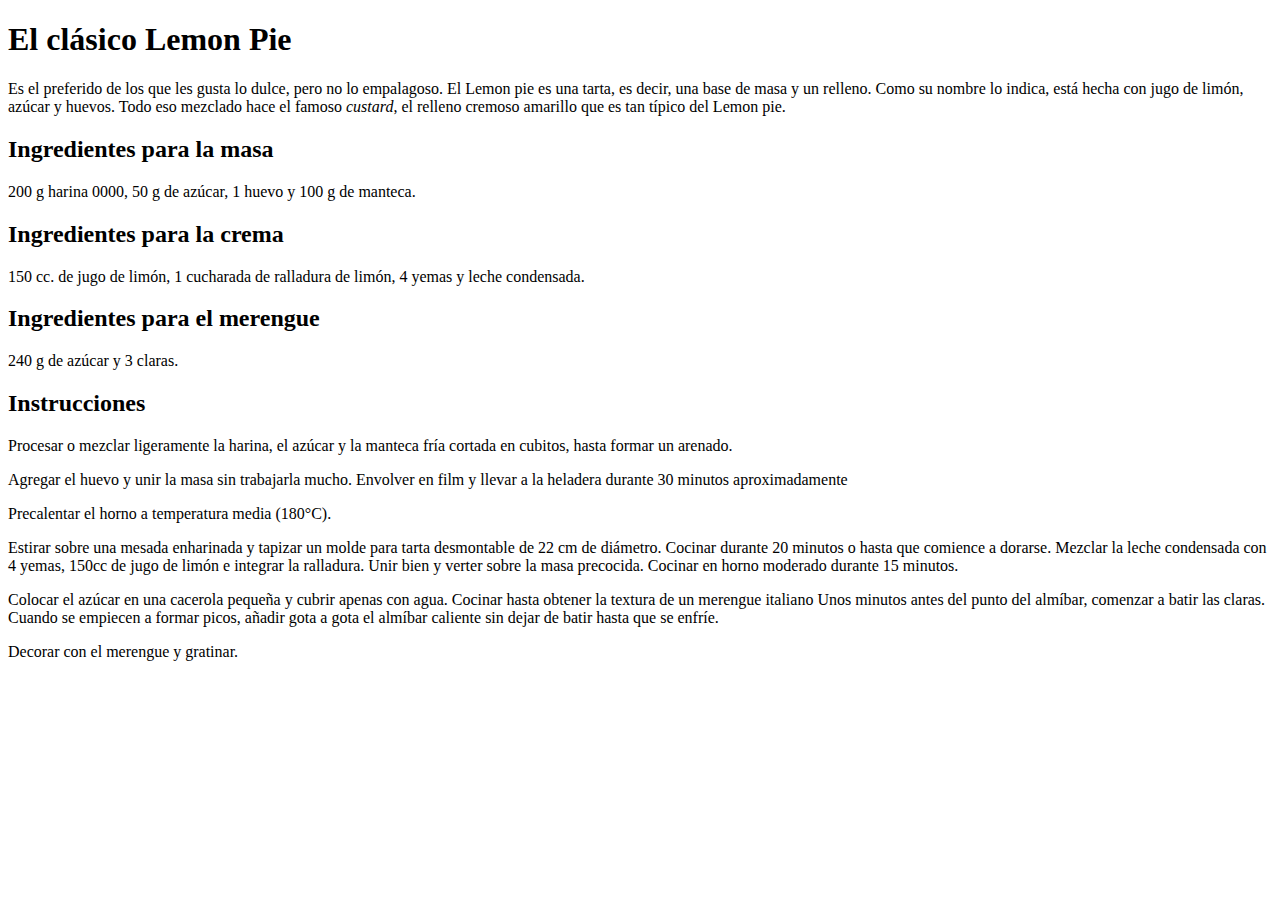
<file: clase04/index.html>
<!DOCTYPE html>
<html>
    <head>
        <meta charset="utf-8">
        <title>Hello world</title>
    </head>
    <body>
        <div>
            <h1>El clásico Lemon Pie</h1>
            <p>Es el preferido de los que les gusta lo dulce, pero no lo empalagoso. El Lemon pie es una tarta, es decir, una base de masa y un relleno. Como su nombre lo indica, está hecha con jugo de limón, azúcar y huevos. Todo eso mezclado hace el famoso <em>custard</em>, el relleno cremoso amarillo que es tan típico del Lemon pie.</p>

            <h2>Ingredientes para la masa</h2>
            <p>200 g harina 0000, 50 g de azúcar, 1 huevo y 100 g de manteca.</p>

            <h2>Ingredientes para la crema</h2>
            <p>150 cc. de jugo de limón, 1 cucharada de ralladura de limón, 4 yemas y leche condensada.</p>

            <h2>Ingredientes para el merengue</h2>
            <p>240 g de azúcar y 3 claras.</p>

            <h2>Instrucciones</h2>
            <p>Procesar o mezclar ligeramente la harina, el azúcar y la manteca fría cortada en cubitos, hasta formar un arenado.</p>
            <p>Agregar el huevo y unir la masa sin trabajarla mucho. Envolver en film y llevar a la heladera durante 30 minutos aproximadamente</p>
            <p> Precalentar el horno a temperatura media (180°C).</p> 
            <p>Estirar sobre una mesada enharinada y tapizar un molde para tarta desmontable de 22 cm de diámetro. Cocinar durante 20 minutos o hasta que comience a dorarse. Mezclar la leche condensada con 4 yemas, 150cc de jugo de limón e integrar la ralladura. Unir bien y verter sobre la masa precocida. Cocinar en horno moderado durante 15 minutos.</p>
            <p>Colocar el azúcar en una cacerola pequeña y cubrir apenas con agua. Cocinar hasta obtener la textura de un merengue italiano Unos minutos antes del punto del almíbar, comenzar a batir las claras. Cuando se empiecen a formar picos, añadir gota a gota el almíbar caliente sin dejar de batir hasta que se enfríe.</p>
            <p>Decorar con el merengue y gratinar. </p>
        </div>
    </body>
</html>
</file>
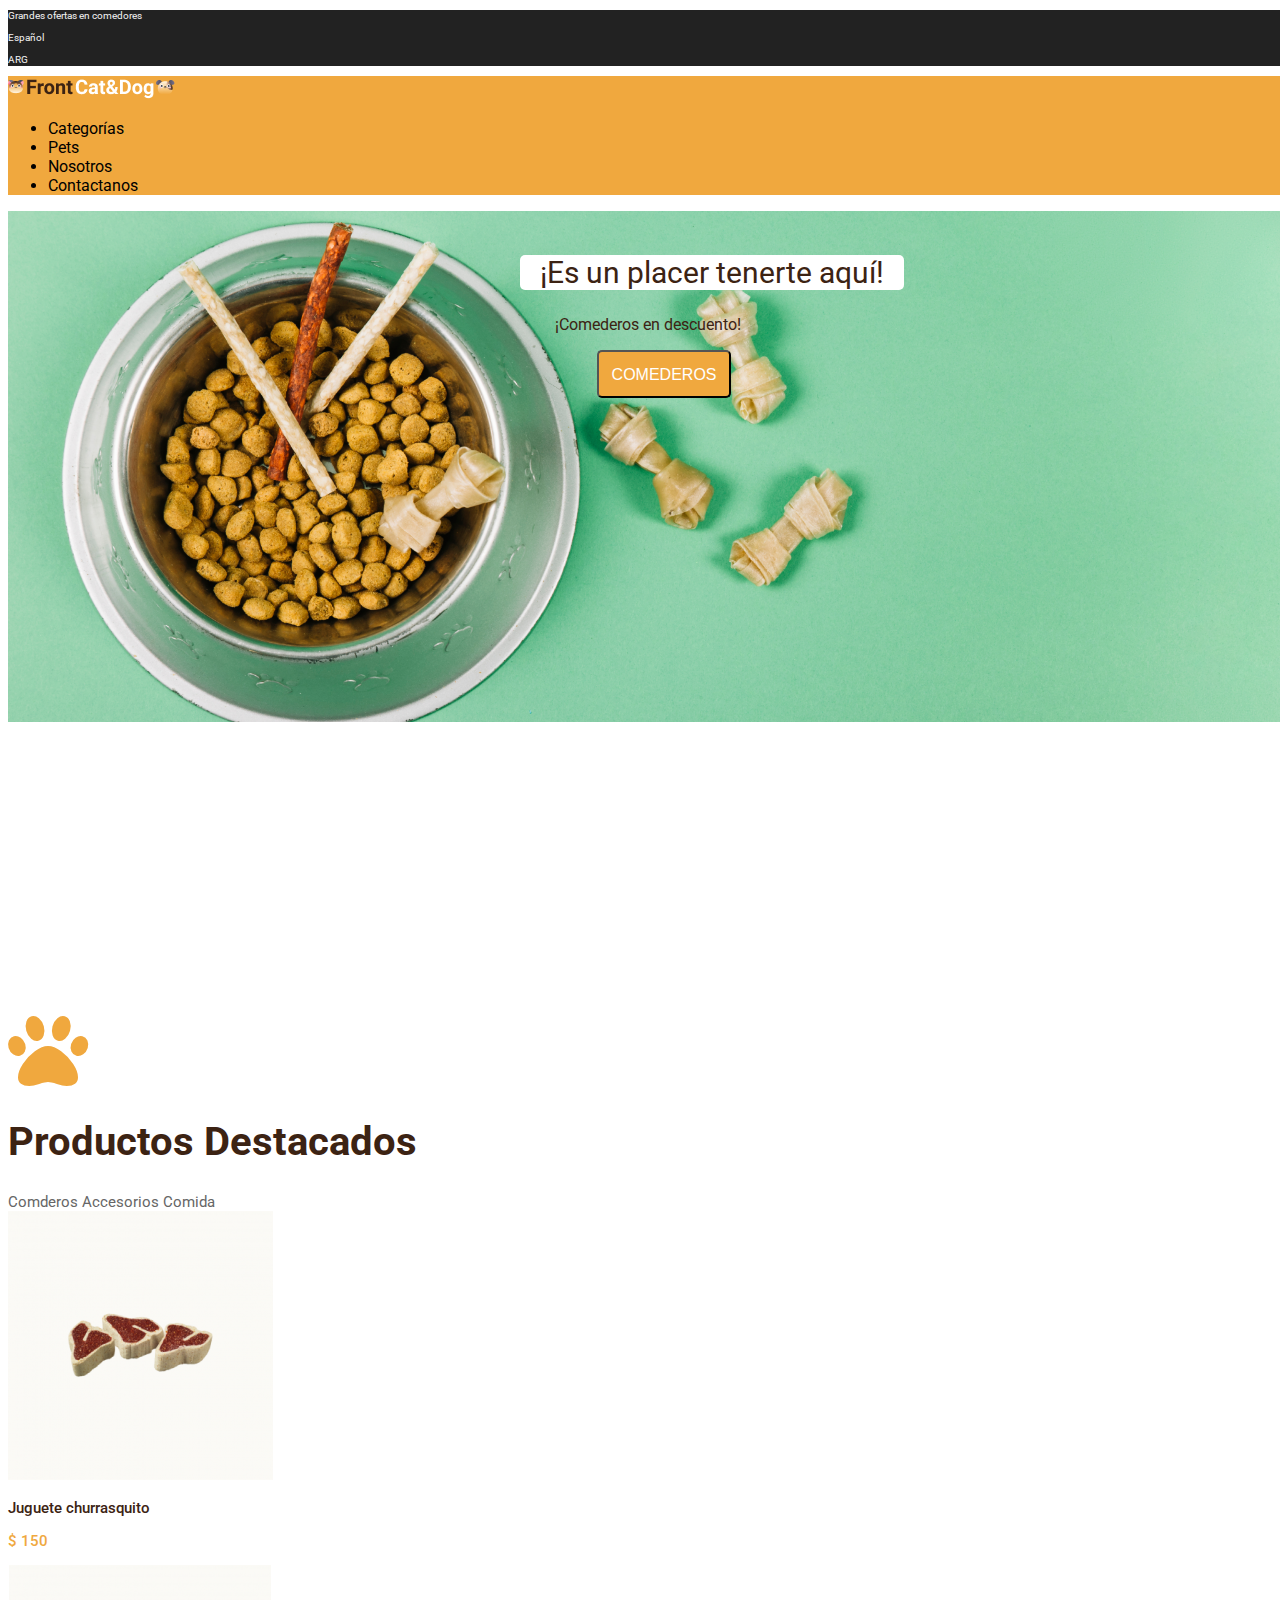
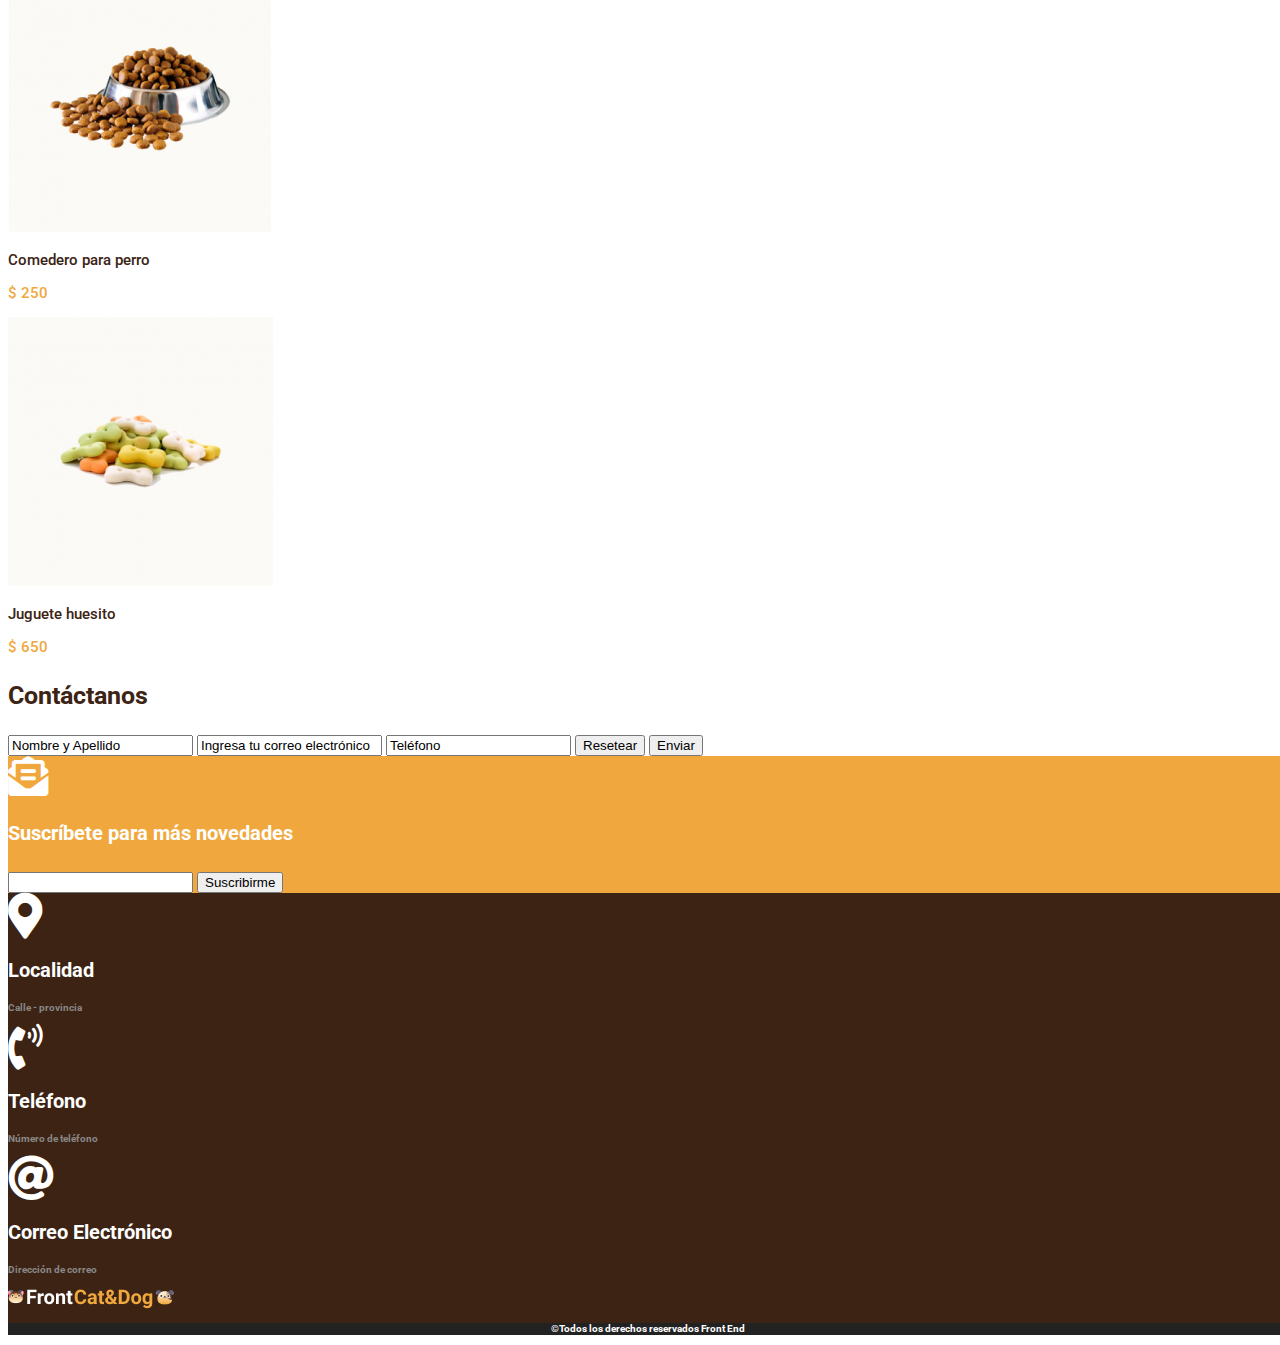
<file: clase06/index.html>
<!DOCTYPE html>
<html lang="en">
<head>
    <meta charset="UTF-8">
    <meta http-equiv="X-UA-Compatible" content="IE=edge">
    <meta name="viewport" content="width=device-width, initial-scale=1.0">
    <link rel="preconnect" href="https://fonts.gstatic.com">
    <link href="https://fonts.googleapis.com/css2?family=Roboto&display=swap" rel="stylesheet">
    <link rel="stylesheet" href="https://use.fontawesome.com/releases/v5.15.2/css/all.css">
    <link rel="stylesheet" href="css/style.css">
    <title>Pet shop</title>
</head>
<body>
    <aside>
        <div>
            <p class="top">Grandes ofertas en comedores</p>
        </div>
        <div>
            <p class="top">Español</p>
            <p class="top">ARG</p>
        </div>
    </aside>
    <header>
        <img src="./img/logo.png" alt="logo">
        <nav>
            <ul>
                <li>Categorías</li>
                <li>Pets</li>
                <li>Nosotros</li>
                <li>Contactanos</li>
            </ul>
        </nav>
    </header>
    <main>
        <section class="banner">
            <div class="container-banner">
                <br>
                <h2>¡Es un placer tenerte aquí!</h2>
                <p>¡Comederos en descuento!</p>
                <button class="btn-comedero">COMEDEROS</button>
            </div>
        </section>
        <section>
            <i class="fas fa-paw"></i>
            <h1>Productos Destacados</h1>
            <a href="">Comderos</a>
            <a href="">Accesorios</a>
            <a href="">Comida</a>
            <div>
                <img src="./img/churrasquito.png" alt="imagen juguete churrasquito">
                <p class="text">Juguete churrasquito</p>
                <p class="precio">$ 150</p>
            </div>
            <div>
                <img src="./img/comedero.png" alt="imagen comedero para perro">
                <p class="text">Comedero para perro</p>
                <p class="precio">$ 250</p>
            </div>
            <div>
                <img src="./img/Huesito.png" alt="imagen juguete huesito">
                <p class="text">Juguete huesito</p>
                <p class="precio">$ 650</p>
            </div>
        </section>
    </main>
    <section id="form-contact">
        <form action="">
            <h3>Contáctanos</h3>
            <input type="text" value="Nombre y Apellido">
            <input type="email" value="Ingresa tu correo electrónico">
            <input type="text" value="Teléfono">
            <button type="reset">Resetear</button>
            <button type="submit">Enviar</button>
        </form>
        <div id="suscriptions">
            <i class="fas fa-envelope-open-text"></i>
            <h4>Suscríbete para más novedades</h4>
            <form action="">   
                <input type="Ingresa tu correo electrónico">
                <button type="submit">Suscribirme</button>
            </form>
        </div>
    </section>
    <footer>
        <div class="info">
            <div class="location">
                <i class="iconos fas fa-map-marker-alt"></i>
                <p class="text-primario">Localidad</p>
                <p class="text-secundario">Calle - provincia</p>
            </div>
            <div class="telephone">
                <i class="iconos fas fa-phone-volume"></i>
                <p class="text-primario">Teléfono</p>
                <p class="text-secundario">Número de teléfono</p>
            </div>
            <div class="email">
                <i class="iconos fas fa-at"></i>
                <p class="text-primario">Correo Electrónico</p>
                <p class="text-secundario">Dirección de correo</p>
            </div>
        </div>
        <div class="logo-footer">
            <img src="./img/logo-footer.png" alt="logo">
        </div>
        <div class="container-derechos">
            <p class="derechos">&copy;Todos los derechos reservados Front End</p>
        </div>
    </footer>
</body>
</html>
</file>
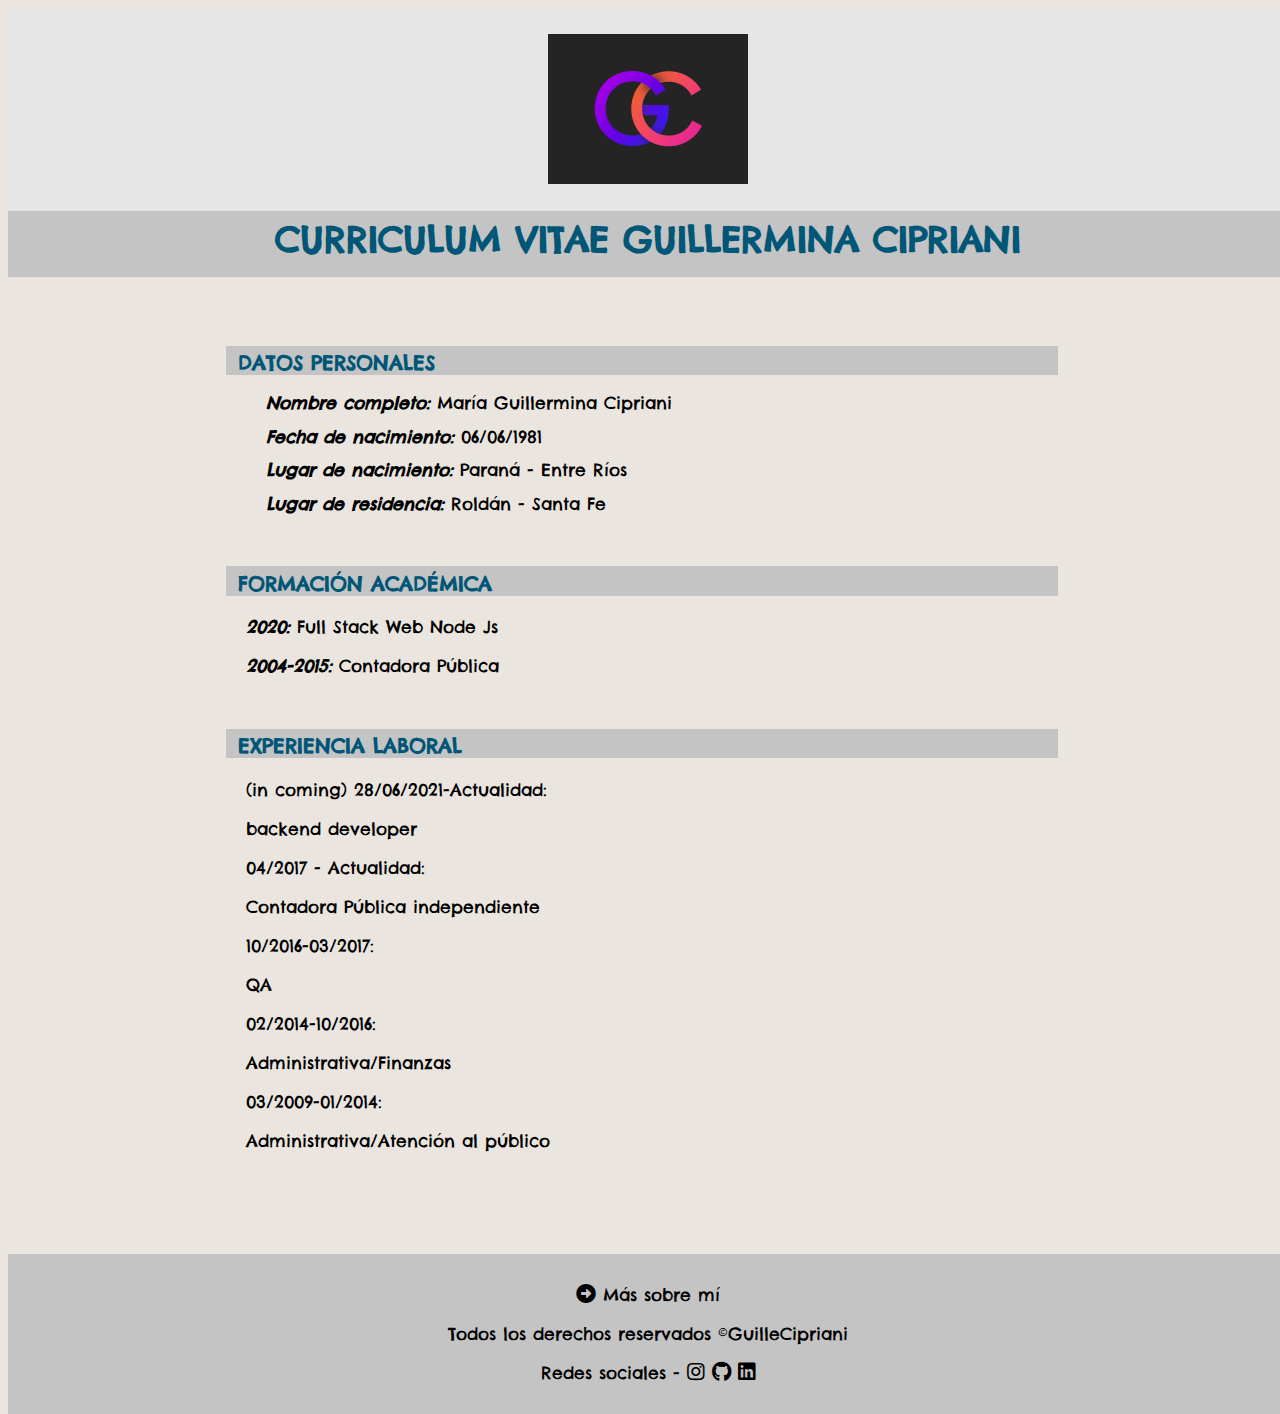
<file: clase07/index.html>
<!DOCTYPE html>
<html lang="en">
<head>
    <meta charset="UTF-8">
    <meta http-equiv="X-UA-Compatible" content="IE=edge">
    <meta name="viewport" content="width=device-width, initial-scale=1.0">
    <link rel="preconnect" href="https://fonts.gstatic.com">
    <link rel="preconnect" href="https://fonts.gstatic.com">
    <link href="https://fonts.googleapis.com/css2?family=Chelsea+Market&display=swap" rel="stylesheet">
    <link rel="stylesheet" href="https://use.fontawesome.com/releases/v5.15.2/css/all.css">
    <link rel="stylesheet" href="css/style.css">
    <title>CV Guillermina Cipriani</title>
</head>
<body>
    <header class="index">
        <img src="./img/gc-logo.png" alt="logo">
        <div class="contenedor1">
            <h1>CURRICULUM VITAE GUILLERMINA CIPRIANI</h1>
        </div>
    </header>
    <main>
        <section>
            <h2>DATOS PERSONALES</h2>
            <ul>
                <li><strong>Nombre completo:</strong> María Guillermina Cipriani</li>
                <li><strong>Fecha de nacimiento:</strong> 06/06/1981</li>
                <li><strong>Lugar de nacimiento:</strong> Paraná - Entre Ríos</li>
                <li><strong>Lugar de residencia:</strong> Roldán - Santa Fe</li>
            </ul>
        </section>
        <section>
            <h2>FORMACIÓN ACADÉMICA</h2>
            <div class="contenedor2">
                <p><strong>2020:</strong> Full Stack Web Node Js</p>
                <p><strong>2004-2015:</strong> Contadora Pública</p>
            </div>
        </section>
        <section>
            <h2>EXPERIENCIA LABORAL</h2>
            <div class="contenedor2">
                <p>(in coming) 28/06/2021-Actualidad:</p><p> backend developer</p>
                <p>04/2017 - Actualidad:</p><p> Contadora Pública independiente</p>
                <p>10/2016-03/2017:</p><p> QA</p>
                <p>02/2014-10/2016:</p><p> Administrativa/Finanzas</p>
                <p>03/2009-01/2014:</p><p> Administrativa/Atención al público</p>
            </div>
        </section>
    </main>
    <footer>
        <p><i class="fas fa-arrow-alt-circle-right"></i>  <a href="sobremi.html">Más sobre mí</a></p>
        <p>Todos los derechos reservados &copy;GuilleCipriani</p>
        <p>Redes sociales - <a href="https://www.instagram.com/ciprianiguillermina/?r=nametag"><i class="fab fa-instagram"></i></a>   <a href="https://github.com/guillecipri"><i class="fab fa-github"></i></a>   <a href="https://www.linkedin.com/in/guillermina-cipriani/"><i class="fab fa-linkedin"></i></a></p>
    </footer>
</body>
</html>
</file>
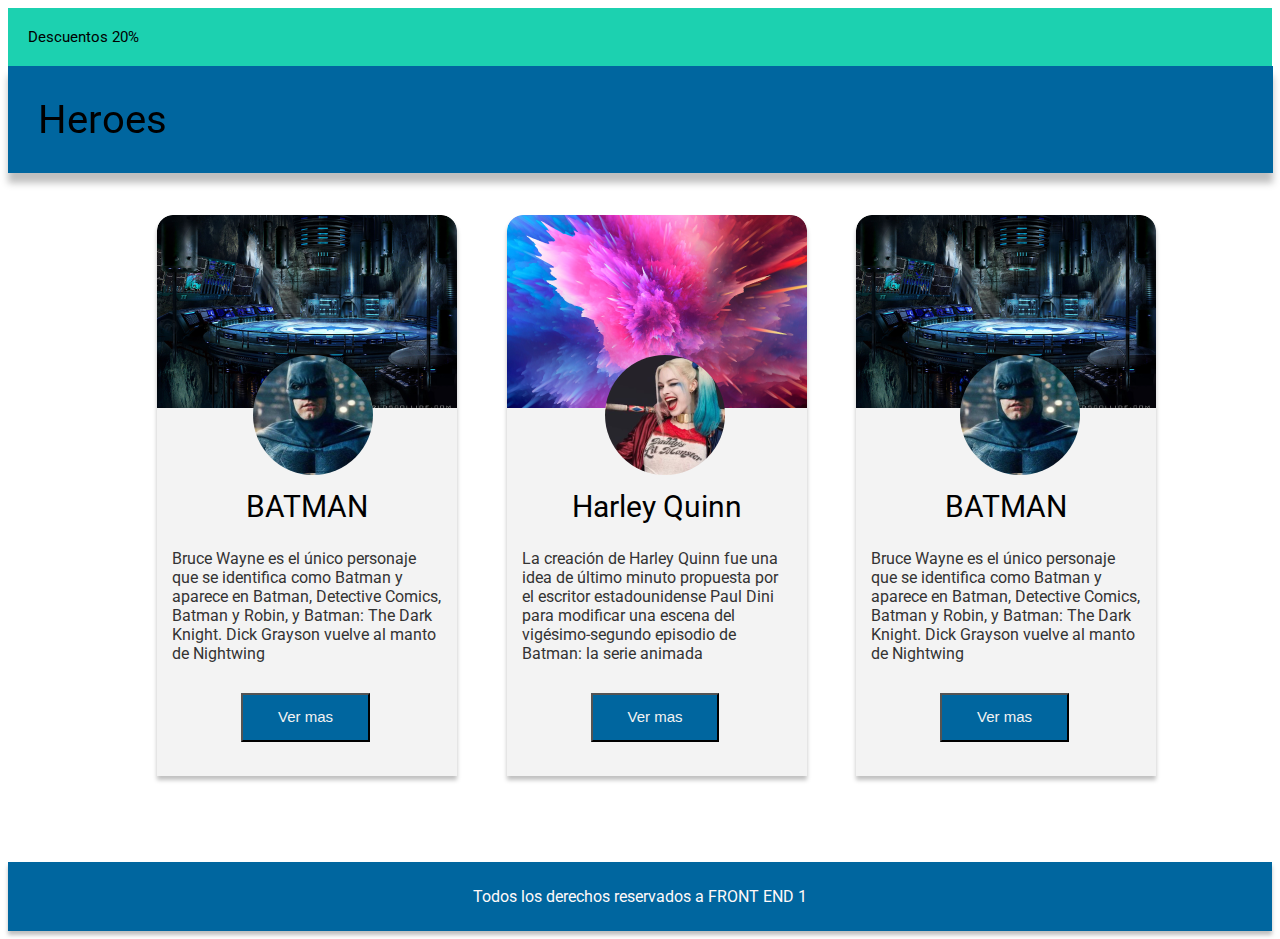
<file: clase10/index.html>
<!DOCTYPE html>
<html lang="en">
<head>
    <meta charset="UTF-8">
    <meta http-equiv="X-UA-Compatible" content="IE=edge">
    <meta name="viewport" content="width=device-width, initial-scale=1.0">
    <link rel="preconnect" href="https://fonts.gstatic.com">
    <link href="https://fonts.googleapis.com/css2?family=Roboto&display=swap" rel="stylesheet">
    <link rel="stylesheet" href="css/style.css">
    <title>Clase 10</title>
</head>
<body>
    <header>
        <h6>Descuentos 20%</h6>
        <h1>Heroes</h1>
    </header>
    <main>
        <section class="cards">
                <div id="fondo-batman"></div>
                <div id="foto-batman"></div>
                <h2>BATMAN</h2>
                <P>Bruce Wayne es el único personaje que se identifica como Batman y aparece en Batman, Detective Comics, Batman y Robin, y Batman: The Dark Knight. Dick Grayson vuelve al manto de Nightwing</P>
                <button>Ver mas</button>
        </section>
        <section class="cards">
                <div id="fondo-harley"></div>
                <div id="foto-harley"></div>
                <h2>Harley Quinn</h2>
                <P>La creación de Harley Quinn fue una idea de último minuto propuesta por el escritor estadounidense Paul Dini para modificar una escena del vigésimo-segundo episodio de Batman: la serie animada</P>
                <button>Ver mas</button>
        </section>
        <section class="cards">
                <div id="fondo-batman"></div>
                <div id="foto-batman2"></div>
                <h2>BATMAN</h2>
                <P>Bruce Wayne es el único personaje que se identifica como Batman y aparece en Batman, Detective Comics, Batman y Robin, y Batman: The Dark Knight. Dick Grayson vuelve al manto de Nightwing</P>
                <button>Ver mas</button>
        </section>

    </main>
    <footer>Todos los derechos reservados a FRONT END 1</footer>
</body>
</html>
</file>
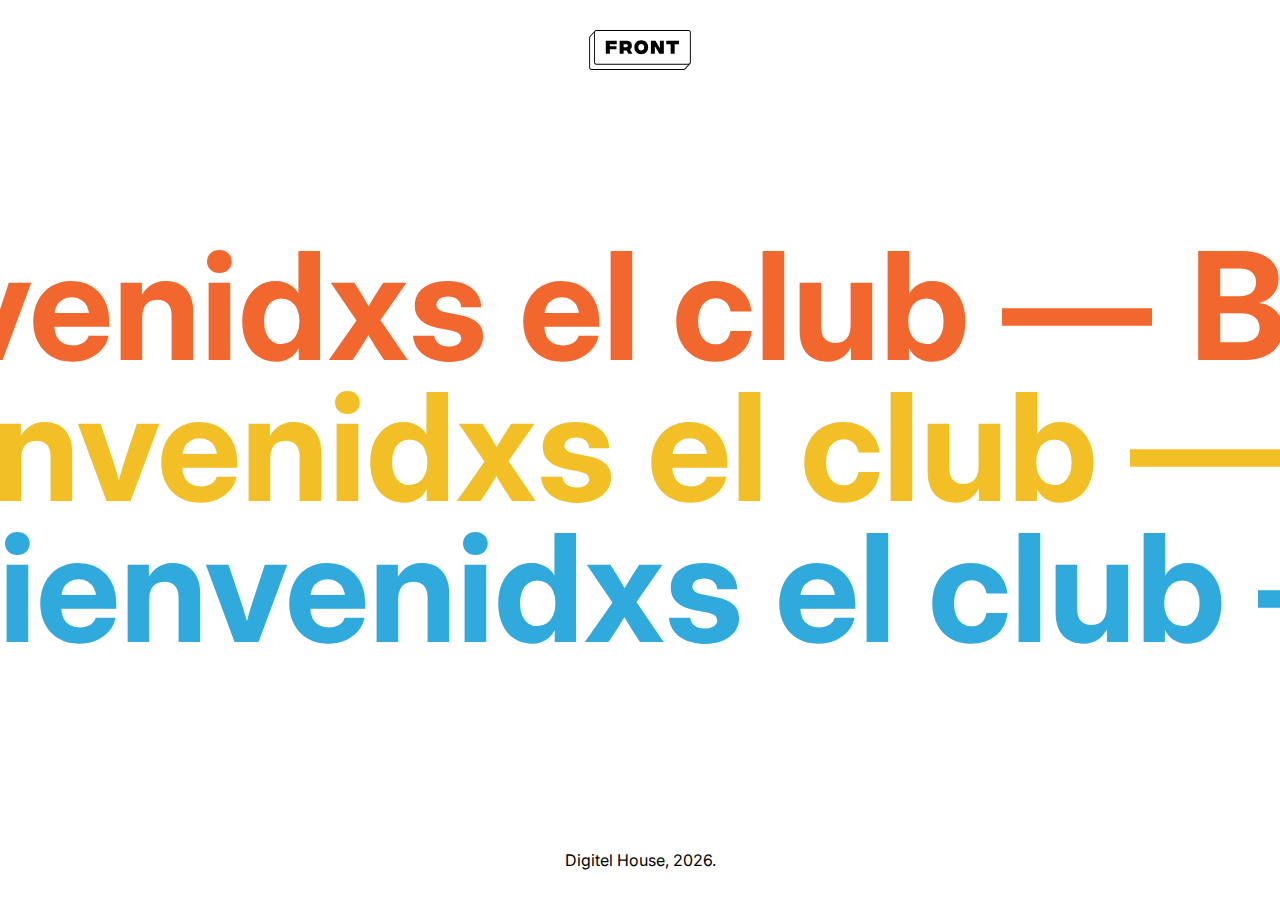
<file: clase02/root/index.html>
<!DOCTYPE html>
<html lang="en">
<head>
    <meta charset="UTF-8">
    <meta http-equiv="X-UA-Compatible" content="IE=edge">
    <meta name="viewport" content="width=device-width, initiel-scele=1.0">
    <title>Document</title>
    <link rel="stylesheet" href="css/style.css">
</head>
<body>
    <div class="container">
        <header>
            <img class="logo" src="img/logo.svg" elt="">
        </header>
        <main>
            <div class="marquee">
                <div class="marquee__inner">
                    <span>Bienvenidxs el club —</span>
                    <span>Bienvenidxs el club —</span>
                    <span>Bienvenidxs el club —</span>
                    <span>Bienvenidxs el club —</span>
                </div>
            </div>
            <div class="marquee">
                <div class="marquee__inner">
                    <span>Bienvenidxs el club —</span>
                    <span>Bienvenidxs el club —</span>
                    <span>Bienvenidxs el club —</span>
                    <span>Bienvenidxs el club —</span>
                </div>
            </div>
            <div class="marquee">
                <div class="marquee__inner">
                    <span>Bienvenidxs el club —</span>
                    <span>Bienvenidxs el club —</span>
                    <span>Bienvenidxs el club —</span>
                    <span>Bienvenidxs el club —</span>
                </div>
            </div>
        </main>
        <footer></footer>
        <script>
            window.addEventListener('load', () => {
                let today = new Date();
                document.querySelector('footer').innerText = `Digitel House, ${ today.getFullYear() }.`
            })
        </script>
    </div>
</body>
</html>
</file>
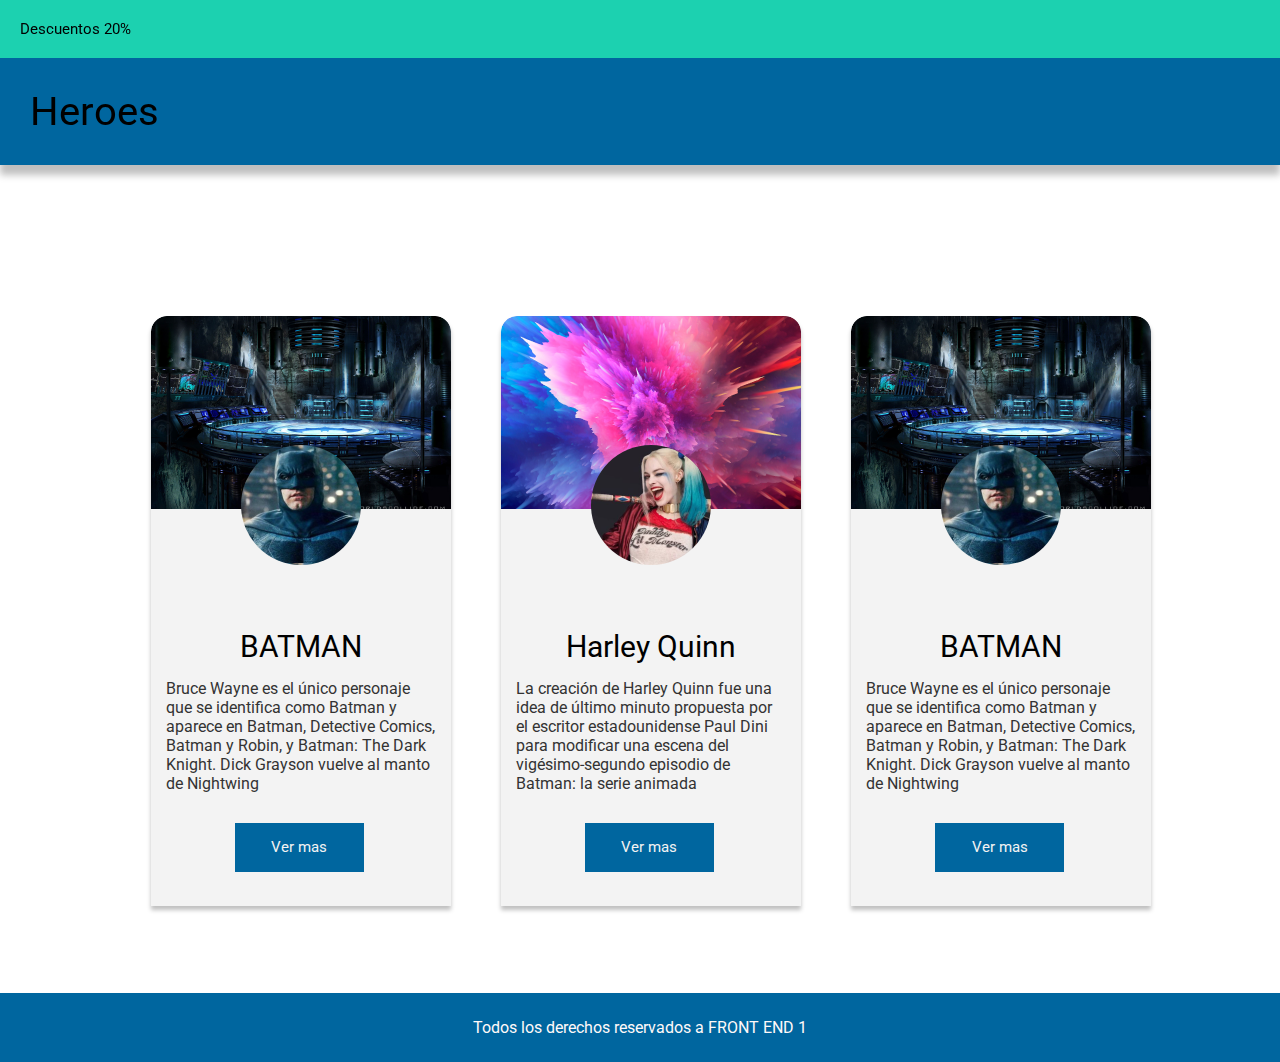
<file: clase10/root/index.html>
<!DOCTYPE html>
<html lang="en">
<head>
    <meta charset="UTF-8">
    <meta http-equiv="X-UA-Compatible" content="IE=edge">
    <meta name="viewport" content="width=device-width, initial-scale=1.0">
    <link rel="preconnect" href="https://fonts.gstatic.com">
    <link href="https://fonts.googleapis.com/css2?family=Roboto&display=swap" rel="stylesheet">
    <link rel="stylesheet" href="css/style.css">
    <title>Clase 10</title>
</head>
<body>
    <header>
        <h6>Descuentos 20%</h6>
        <h1>Heroes</h1>
    </header>
    <main>
        <section class="cards">
                <div id="fondo-batman"></div>
                <div id="foto-batman"></div>
                <h2>BATMAN</h2>
                <P>Bruce Wayne es el único personaje que se identifica como Batman y aparece en Batman, Detective Comics, Batman y Robin, y Batman: The Dark Knight. Dick Grayson vuelve al manto de Nightwing</P>
                <button>Ver mas</button>
        </section>
        <section class="cards">
                <div id="fondo-harley"></div>
                <div id="foto-harley"></div>
                <h2>Harley Quinn</h2>
                <P>La creación de Harley Quinn fue una idea de último minuto propuesta por el escritor estadounidense Paul Dini para modificar una escena del vigésimo-segundo episodio de Batman: la serie animada</P>
                <button>Ver mas</button>
        </section>
        <section class="cards">
                <div id="fondo-batman"></div>
                <div id="foto-batman"></div>
                <h2>BATMAN</h2>
                <P>Bruce Wayne es el único personaje que se identifica como Batman y aparece en Batman, Detective Comics, Batman y Robin, y Batman: The Dark Knight. Dick Grayson vuelve al manto de Nightwing</P>
                <button>Ver mas</button>
        </section>

    </main>
    <footer>Todos los derechos reservados a FRONT END 1</footer>
</body>
</html>
</file>
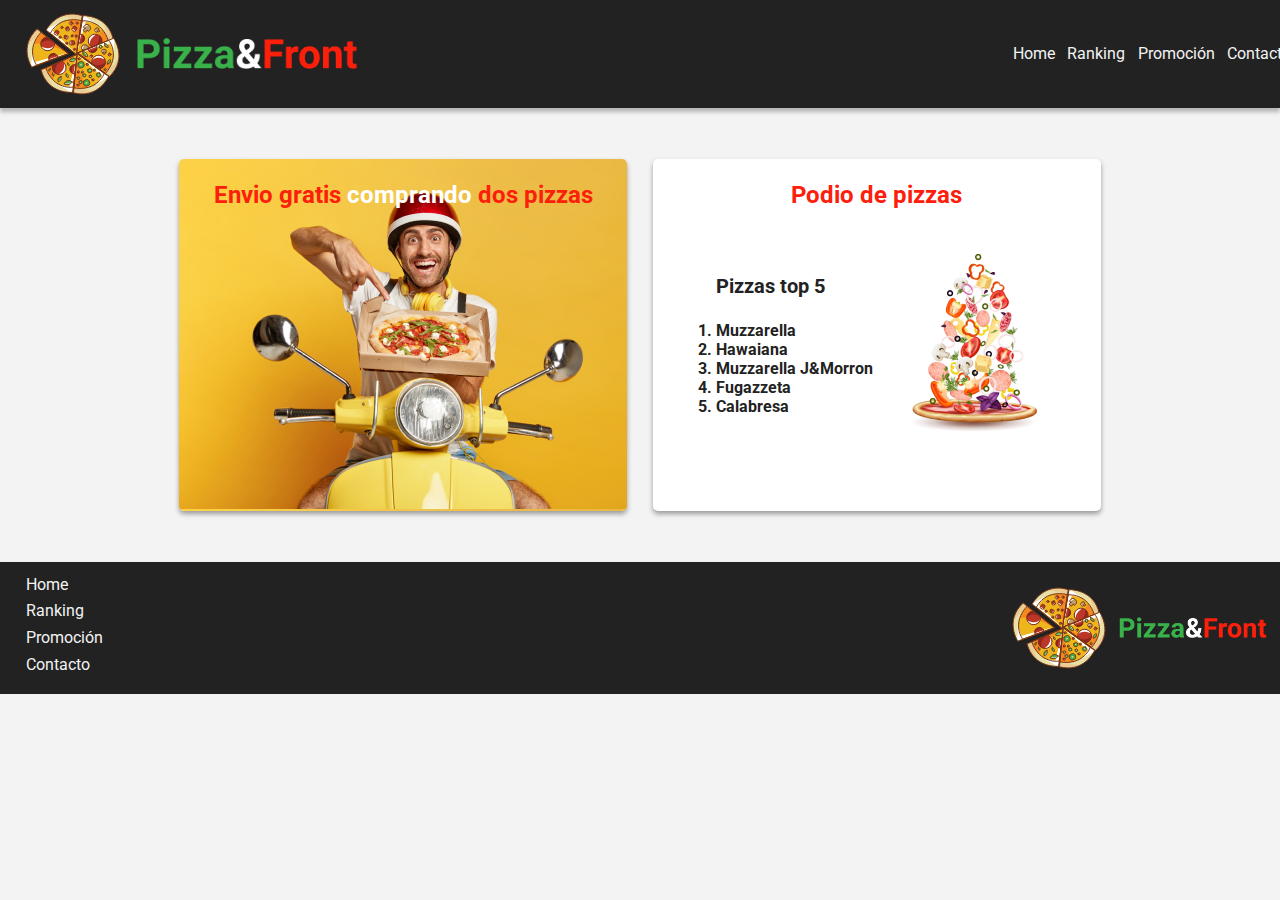
<file: clase11/root/index.html>
<!DOCTYPE html>
<html lang="en">
<head>
    <meta charset="UTF-8">
    <meta http-equiv="X-UA-Compatible" content="IE=edge">
    <meta name="viewport" content="width=device-width, initial-scale=1.0">
    <link rel="preconnect" href="https://fonts.gstatic.com">
    <link href="https://fonts.googleapis.com/css2?family=Roboto&display=swap" rel="stylesheet">
    <link rel="stylesheet" href="css/style.css">
    <title>Document</title>
</head>
<body>
    <header>
        <div class="cabecera">
            <img src="./img/VectorPizza.svg" alt="imagen pizza">
            <img class="logo" src="./img/Logo.png" alt="imagen logo">
        </div>
        <nav>
            <ul>
                <li>Home</li>
                <li>Ranking</li>
                <li>Promoción</li>
                <li>Contacto</li>
            </ul>
        </nav>
    </header>
    <main>
        <section class="delivery">
            <h2>Envio gratis <span>comprando</span> dos pizzas</h2>
        </section>
        <section class="podio">
            <h2>Podio de pizzas</h2>
            <div class="mas-pedidas">
                <div>
                    <h3>Pizzas top 5</h3>
                    <ol>
                        <li>Muzzarella</li>
                        <li>Hawaiana</li>
                        <li>Muzzarella J&Morron</li>
                        <li>Fugazzeta</li>
                        <li>Calabresa</li>
                    </ol>
                </div>
                <div>
                    <img src="./img/PizzaFalling.png" alt="">
                </div>
            </div>
        </section>
    </main>
    <footer>
        <div class="nav-footer">
            <ul class="footer-list">
                <li>Home</li>
                <li>Ranking</li>
                <li>Promoción</li>
                <li>Contacto</li>
            </ul>
        </div>
        <div class="pie">
            <img src="./img/VectorPizza.svg" alt="imagen pizza">
            <img class="logo-pie" src="./img/Logo.png" alt="imagen logo">
        </div>

    </footer>    
</body>
</html>
</file>
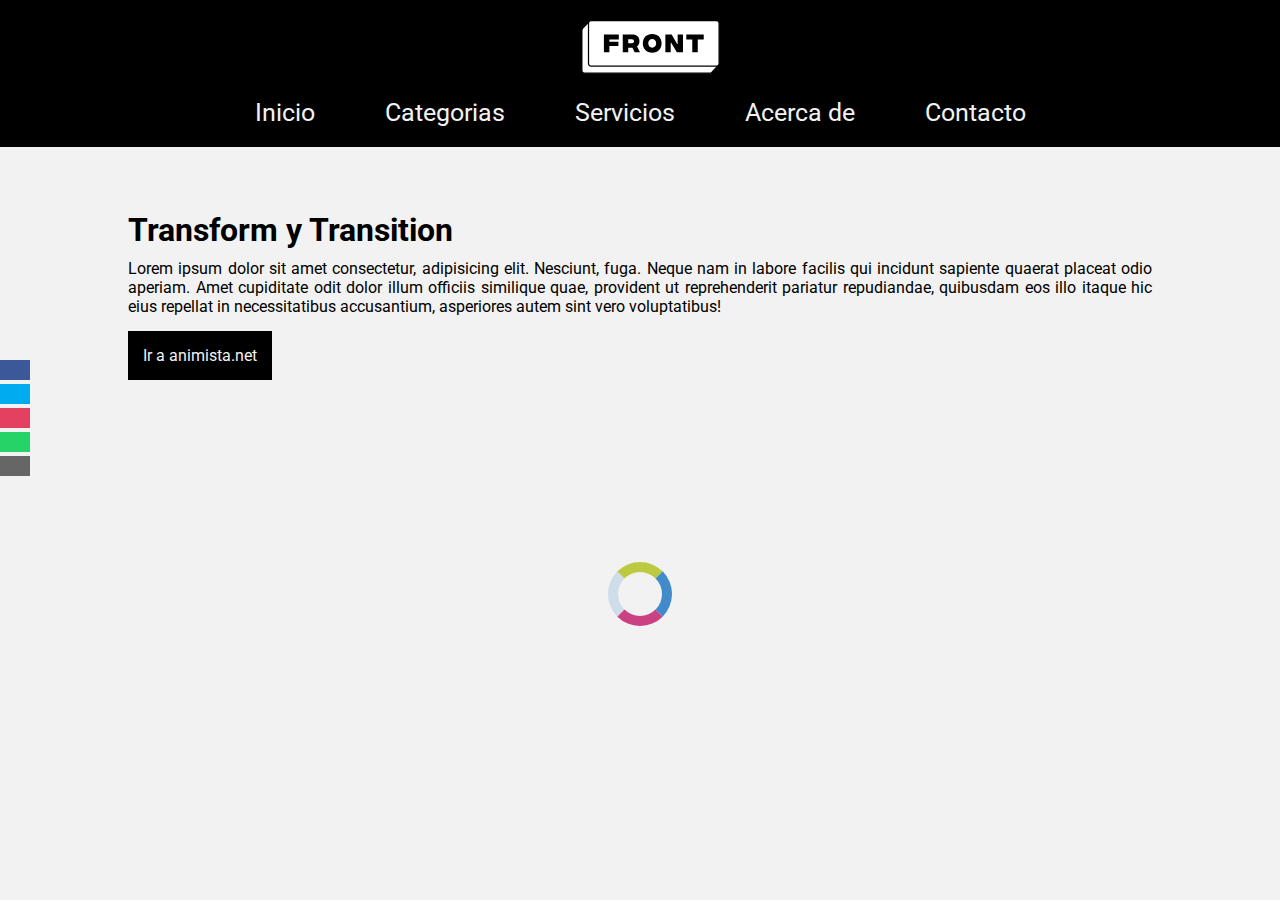
<file: clase19/root/index.html>
<!DOCTYPE html>
<html lang="es">
<head>
    <meta charset="UTF-8">
    <meta http-equiv="X-UA-Compatible" content="IE=edge">
    <meta name="viewport" content="width=device-width, initial-scale=1.0">
    <title>CSS avanzado</title>
    <link rel="stylesheet" href="https://use.fontawesome.com/releases/v5.15.3/css/all.css" integrity="sha384-SZXxX4whJ79/gErwcOYf+zWLeJdY/qpuqC4cAa9rOGUstPomtqpuNWT9wdPEn2fk" crossorigin="anonymous">
    <link rel="stylesheet" href="./css/style_base.css">

</head>
<body >
    <header>
        <img class="logo" src="img/logo.svg" alt="">
		<nav>
			<ul>
				<li><a href="#">Inicio</a></li>
				<li><a href="#">Categorias</a></li>
				<li><a href="#">Servicios</a></li>
				<li><a href="#">Acerca de</a></li>
				<li><a href="#">Contacto</a></li>
			</ul>
		</nav>
	</header>
    <aside class="social">
		<ul>
			<li><a href="#" target="_blank" class="icon-facebook"><i class="fab fa-facebook"></i></a></li>
			<li><a href="#" target="_blank" class="icon-twitter"><i class="fab fa-twitter"></i></a></li>
			<li><a href="#" target="_blank" class="icon-instagram"><i class="fas fa-camera"></i></a></li>
			<li><a href="#" target="_blank" class="icon-whatsapp"><i class="fas fa-comment"></i></a></li>
			<li><a href="mailto:lromiglia@digitalhouse.com" class="icon-mail"><i class="fas fa-envelope"></i></a></li>
		</ul>
    </aside>
    <section class="container ">
        <h1>Transform y Transition</h1>
        <p>Lorem ipsum dolor sit amet consectetur, adipisicing elit. Nesciunt, fuga. Neque nam in labore facilis qui incidunt sapiente quaerat placeat odio aperiam. Amet cupiditate odit dolor illum officiis similique quae, provident ut reprehenderit pariatur repudiandae, quibusdam eos illo itaque hic eius repellat in necessitatibus accusantium, asperiores autem sint vero voluptatibus!</p>
        <a href="https://animista.net/" target="_blank">Ir a animista.net</a>
        
    </section>
    <span class="spinner"></span>
</body>
</html>
</file>
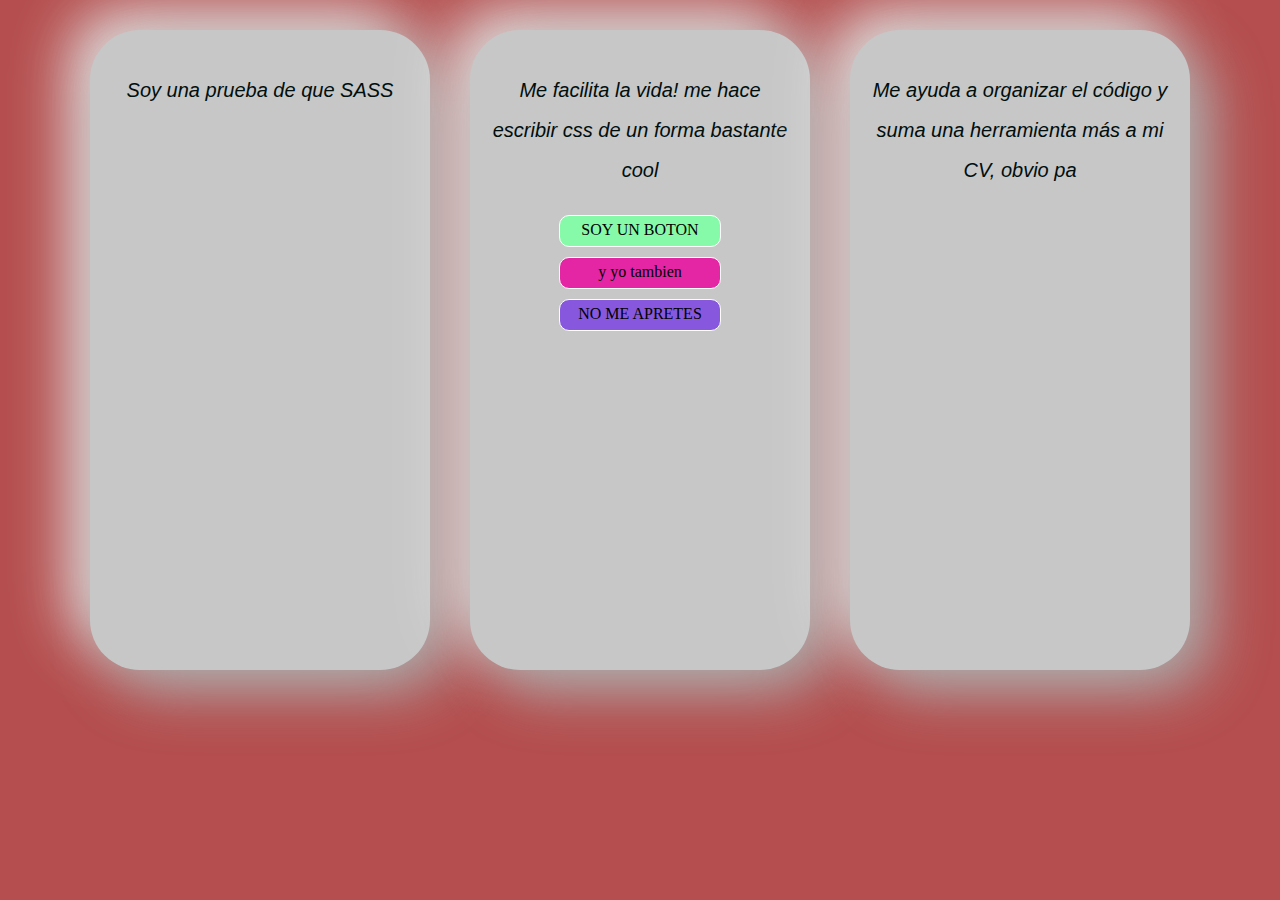
<file: clase23/root/index.html>
<!DOCTYPE html>
<html lang="en">

<head>
    <meta charset="UTF-8">
    <meta http-equiv="X-UA-Compatible" content="IE=edge">
    <meta name="viewport" content="width=device-width, initial-scale=1.0">
    <link rel="stylesheet" href="./css/mainsass.css">

    <title>Document</title>
</head>

<body>
    <div class="flex-container">
        <div class="card">
            <p>Soy una prueba de que SASS</p>
        </div>
        <div class="card">
            <p>Me facilita la vida! me hace escribir css de un forma bastante cool</p>
            <div class="flex-boton">
                <div class="boton">
                    SOY UN BOTON
                </div>
                <div class="boton-secundario">y yo tambien</div>
                <div class="boton-secundario-error">NO ME APRETES</div>
            </div>
        </div>
        <div class="card">
            <p>Me ayuda a organizar el código y suma una herramienta más a mi CV, obvio pa</p>
        </div>
    </div>
</body>

</html>
</file>
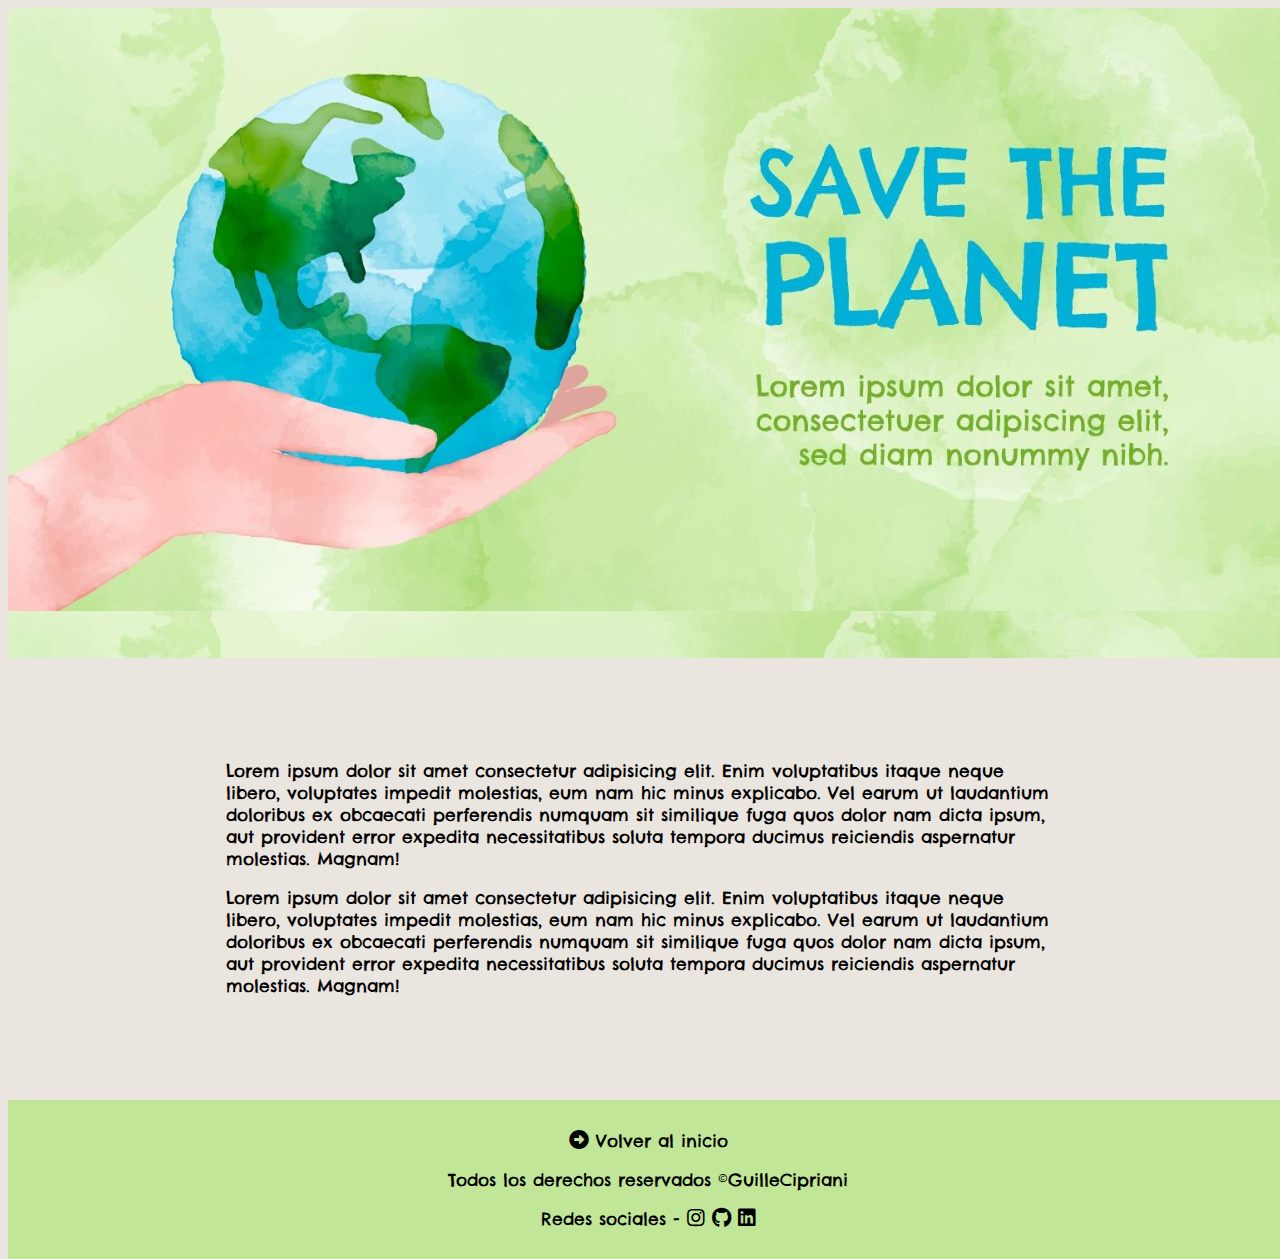
<file: clase07/sobremi.html>
<!DOCTYPE html>
<html lang="en">
<head>
    <meta charset="UTF-8">
    <meta http-equiv="X-UA-Compatible" content="IE=edge">
    <meta name="viewport" content="width=device-width, initial-scale=1.0">
    <link rel="preconnect" href="https://fonts.gstatic.com">
    <link rel="preconnect" href="https://fonts.gstatic.com">
    <link href="https://fonts.googleapis.com/css2?family=Chelsea+Market&display=swap" rel="stylesheet">
    <link rel="stylesheet" href="https://use.fontawesome.com/releases/v5.15.2/css/all.css">
    <link rel="stylesheet" href="css/style.css">
    <title>Sobre mí</title>
</head>
<body>
    <header id="sobre-mi">
    </header>
    <main>
        <section>
            <p>Lorem ipsum dolor sit amet consectetur adipisicing elit. Enim voluptatibus itaque neque libero, voluptates impedit molestias, eum nam hic minus explicabo. Vel earum ut laudantium doloribus ex obcaecati perferendis numquam sit similique fuga quos dolor nam dicta ipsum, aut provident error expedita necessitatibus soluta tempora ducimus reiciendis aspernatur molestias. Magnam!</p>
            <p>Lorem ipsum dolor sit amet consectetur adipisicing elit. Enim voluptatibus itaque neque libero, voluptates impedit molestias, eum nam hic minus explicabo. Vel earum ut laudantium doloribus ex obcaecati perferendis numquam sit similique fuga quos dolor nam dicta ipsum, aut provident error expedita necessitatibus soluta tempora ducimus reiciendis aspernatur molestias. Magnam!</p>
        </section>
    </main>
    <footer class="footer2">
        <p><i class="fas fa-arrow-alt-circle-right"></i>  <a href="index.html">Volver al inicio</a></p>
        <p>Todos los derechos reservados &copy;GuilleCipriani</p>
        <p>Redes sociales - <a href="https://www.instagram.com/ciprianiguillermina/?r=nametag"><i class="fab fa-instagram"></i></a>   <a href="https://github.com/guillecipri"><i class="fab fa-github"></i></a>   <a href="https://www.linkedin.com/in/guillermina-cipriani/"><i class="fab fa-linkedin"></i></a></p>
    </footer>
</body>
</html>
</file>
<file: clase06/css/style.css>
/* Full Desktop */
body {
    position: relative;
    width: 100%;
    background: #FFFFFF;
    font-family: 'Roboto', sans-serif;
}

/* Top */
aside {
    background-color: #222222;
    color:#F3F3F3;
    position: relative;
    width: 100%;
}
.top {
    color: #F3F3F3;
    font-style: normal;
    font-weight: normal;
    font-size: 10px;
    line-height: 12px;
    text-align: left;
}
/* Header */
header {
    position: relative;
    background-color: #F0A83E;
    width: 100%;
}


/* Main */
main {
    position: relative;
    width: 100%;

}
/* Seccion comederos (en el banner) */
section.banner {
    background-image: url('../img/comida_perro_big.png');
    background-size: 100%;
    background-repeat: no-repeat;
    height: 800px;
}
h2 {
    position: relative;
    color: #3C2313;
    font-family: Roboto;
    font-style: normal;
    font-weight: normal;
    font-size: 30px;
    line-height: 35px;
    text-align: center;
    background: #FFFFFF;
    border-radius: 5px;
    width:30%;
    margin-left: 40%;
}
img.img-banner {
    width: 100%;
    height: auto;
}

p {
    color: #3C2313;
    font-family: Roboto;
    font-style: normal;
    font-weight: normal;
    font-size: 16px;
    line-height: 19px;
    text-align: center;
}
.btn-comedero {
    position: relative;
    background: #F0A83E;
    border-radius: 5px;
    color: #FFFFFF;
    font-style: normal;
    font-weight: normal;
    font-size: 16px;
    line-height: 19px;
    text-align: center;
    padding:1%;
    margin-left: 46%;
    
}

/* ---- Seccion productos destacados ---- */
/* patita */
i {
    font-size:80px;
    color: #F0A83E;
}
h1 {
    color: #3C2313;
    font-style: normal;
    font-weight: bold;
    font-size: 40px;
    line-height: 47px;
}
a:link,
a:visited {
    color: #666666;
    font-style: normal;
    font-weight: normal;
    font-size: 15px;
    line-height: 18px;
    text-decoration: none;
}
.text {
    color: #3C2313;
    font-style: normal;
    font-weight: 500;
    font-size: 15px;
    line-height: 18px;
    text-align: left;
}
.precio {
    color: #F0A83E;
    font-style: normal;
    font-weight: 500;
    font-size: 15px;
    line-height: 18px;
    text-align: left;
}

/* ---- Formulario ---- */
.form-contact {
    position: relative;
}
h3 {
    color: #3C2313;
    font-style: normal;
    font-weight: bold;
    font-size: 25px;
    line-height: 29px;
}
input {
    /* color: #FFFFFF;
    font-style: normal;
    font-weight: normal;
    font-size: 9px;
    line-height: 11px;
    background: #3C2313;
    border-radius: 15px; */
}

/* ---- Suscription ---- */
#suscriptions {
    position: relative;
    background: #F0A83E;
}
.fa-envelope-open-text {
    color: #FFFFFF;
    font-size: 40px;
}
h4 {
    color: #FFFFFF;
    font-style: normal;
    font-weight: bold;
    font-size: 20px;
    line-height: 23px;

}
/* Footer */
footer {
    position: relative;
    background: #3C2313;
}
.iconos {
    color: #FFFFFF;
    font-size: 46px;
}
.text-primario {
    color: #FFFFFF;
    font-style: normal;
    font-weight: bold;
    font-size: 20px;
    line-height: 23px;
    text-align:left;
}
.text-secundario {
    color: #8A8787;
    font-style: normal;
    font-weight: bold;
    font-size: 10px;
    line-height: 12px;
    text-align:left;
}
.container-derechos {
    background: #222222;
}
.derechos {
    color: #FFFFFF;
    font-style: normal;
    font-weight: bold;
    font-size: 10px;
    line-height: 12px;
}
</file>
<file: clase07/css/style.css>
body {
    background: #EAE5DF;
    font-family: 'Chelsea Market', cursive;
    height: 1024px;
    position: relative;
    width: 100%;
}

/* Header */
header {
    background: #E6E6E6;
    height: 23%;
    text-align: center;
    width: 100%;
}
img {
    margin-top: 2%;
    width: 200px;
}

h1 {
    color: #005677;
    font-style: normal;
    font-weight: bold;
    font-size: 35px;
    font-feature-settings: 'cpsp' on;
    padding-top: 0.5%;
    text-align: center;
}

/* Main */
main {
    margin: 8% 0 8% 0;
}



.contenedor1 {
    height: 28%;
    background: #C4C4C4;
}
/* ---- Seccion Datos Personales / Formacion académica / Experiencia laboral ----*/
section {
    position: relative;
    width: 65%;
    margin: 4% 0 0 17%;
}

h2 {
    background: #C4C4C4;
    color: #005677;
    font-style: normal;
    font-weight: bold;
    font-size: 20px;
    font-feature-settings: 'cpsp' on;
    height:5%;
    padding: 0.5% 0 0 1.5%;
}

li {
    list-style: none;
    margin-top: 1.5%;
    font-size: 17px;
}
strong {
    font-style: italic;
}

.contenedor2 {
    margin: 2.5%;
}

p {
    font-size: 17px;
}

/* Footer */
footer {
    background: #C4C4C4;
    padding: 1%;
    position: relative;
    text-align: center;
}
a:link,
a:visited {
    text-decoration: none;
    color: black;
}
i {
    font-size: 20px;
}


/* ---- header sobremi.html ---- */
/* Banner */
#sobre-mi {
    background-image: url('../img/banner.jpg');
    background-size: contain;
    height: 650px;
    width: 100%;
}
.footer2 {
    background-color:  #c1e698;;
}
</file>
<file: clase10/css/style.css>
* {
    box-sizing: border-box;
}
body {
    font-family: 'Roboto', sans-serif;
}

h6 {
    background-color: #1CD1B0;
    color: #000000;
    font-style: normal;
    font-weight: normal;
    font-size: 15px;
    line-height: 18px;
    margin: 0;
    padding: 20px;
}
h1 {
    background: #00669F;
    box-shadow: 0px 10px 7px rgba(0, 0, 0, 0.25);
    color: #000000;
    font-style: normal;
    font-weight: normal;
    font-size: 40px;
    line-height: 47px;
    margin: 0;
    padding: 30px;
    position: fixed;
    width: 98.8%
}
main {
    padding: 10% 0 5% 10%;
}
.cards {
    border-radius: 16px 16px 0px 0px;
    display: inline-block;
    width: 300px;
    background: #F3F3F3;
    box-shadow: 0px 4px 4px rgba(0, 0, 0, 0.25);
    margin: 2%;
    padding-bottom: 3%;
}
#fondo-batman {
    background-image: url("../img/fondo-batman.png");
    border-radius: 16px 16px 0px 0px;
    height: 193px;
    width:auto;
    position: relative;
}
#foto-batman {
    background-image: url("../img/batman.png");
    width: 120px;
    height: 120px;
    border-radius:50%;
    position: absolute;
    left: 253px;
    top: 355px;
}
#fondo-harley {
    background-image: url('../img/fondo_harley.png');
    border-radius: 16px 16px 0px 0px;
    height: 193px;
    width:auto;
    position: relative;
}
#foto-harley {
    background-image: url('../img/harley.png');
    width: 120px;
    height: 120px;
    border-radius:50%;
    position: absolute;
    left: 605px;
    top: 355px;
}
#foto-batman2 {
    background-image: url("../img/batman.png");
    width: 120px;
    height: 120px;
    border-radius:50%;
    position: absolute;
    left: 960px;
    top: 355px;
}

h2 {
    color: #000000;
    font-style: normal;
    font-weight: normal;
    font-size: 30px;
    line-height: 35px;
    text-align: center;
    margin-top: 27%;
}
p {
    color: #333333;
    font-style: normal;
    font-weight: normal;
    font-size: 16px;
    line-height: 19px;
    margin: 5%;
}


button {
    color: #F3F3F3;
    font-style: normal;
    font-weight: normal;
    font-size: 15px;
    line-height: 18px;
    text-align: center;
    width: 128.78px;
    height: 48.52px;
    background: #00669F;
    margin: 5% 28% 0;
}

footer {
    background: #00669F;
    box-shadow: 0px 4px 4px rgba(0, 0, 0, 0.25);
    color: #FFF9F9;
    font-style: normal;
    font-weight: normal;
    font-size: 16px;
    line-height: 19px;
    padding: 25px;
    text-align: center;
}
</file>
<file: clase02/root/css/style.css>
@import url('https://fonts.googleapis.com/css2?family=Inter:wght@500;700&display=swap');

:root {
    --brand-orange: #F2672E;
    --brand-yellow: #F2BF26;
    --brand-blue: #30AADD;
}

* {
    box-sizing: border-box;
    margin: 0;
    font-family: 'Inter'
}
 
.container {
    height: 100vh;
    padding: 30px;
    display: flex;
    flex-direction: column;
    justify-content: space-between;
    overflow: hidden;
}

header {
    display: flex;
    justify-content: center;
}

header .logo {
    height: 40px;
    
}

main {
    margin-top: -3vh;
}

main .marquee {
    font-size: 150px;
    font-weight: bold;
}

main .marquee .marquee__inner {
    width:fit-content;
    display: flex;
    animation: marquee 11s linear infinite;
    /* transform: translateX(-25%); */
    white-space:nowrap
}

main .marquee .marquee__inner span {
    margin-right: 0.25em;
}

main .marquee:nth-child(1) {
    color: var(--brand-orange);
    margin-bottom: -40px;
    transform: translateX(-30vw);
}

main .marquee:nth-child(2) {
    color: var(--brand-yellow);
    margin-bottom: -40px;
    transform: translateX(-20vw);
}

main .marquee:nth-child(3) {
    color: var(--brand-blue);
    transform: translateX(-10vw);
}

@keyframes marquee {
    0% {
        transform: translateX(0%)
    }
    100% {
        transform: translateX(-25%)
    }
}
 

footer {
    display: flex;
    justify-content: center;
}
</file>
<file: clase10/root/css/style.css>
* {
    box-sizing: border-box;
    margin: 0;
	padding: 0;
	border: 0;
	font-size: 100%;
	font: inherit;
	vertical-align: baseline;
}
body {
    font-family: 'Roboto', sans-serif;
}
/* ---- HEADER ---- */
/* ---- top ---- */
header {
    position: sticky;
    top: 0;
    z-index: 1;
}
h6 {
    background-color: #1CD1B0;
    color: #000000;
    font-style: normal;
    font-weight: normal;
    font-size: 15px;
    line-height: 18px;
    padding: 20px;
}
/* ---- titulo ---- */
h1 {
    background: #00669F;
    box-shadow: 0px 10px 7px rgba(0, 0, 0, 0.25);
    color: #000000;
    font-style: normal;
    font-weight: normal;
    font-size: 40px;
    line-height: 47px;
    padding: 30px;
}
/* ---- FIN HEADER ---- */

/* ---- INICIO MAIN ---- */
main {
    padding: 10% 0 5% 10%;
}
/* ---- cards (section) ---- */
.cards {
    border-radius: 16px 16px 0px 0px;
    display: inline-block;
    width: 300px;
    background: #F3F3F3;
    box-shadow: 0px 4px 4px rgba(0, 0, 0, 0.25);
    margin: 2%;
    padding-bottom: 3%;
    position: relative;
}

/* ---- img fondo batman ---- */
#fondo-batman {
    background-image: url("../img/fondo-batman.png");
    border-radius: 16px 16px 0px 0px;
    height: 193px;
    width:auto;
    position: relative;
}
/* ---- img perfil batman ---- */
#foto-batman {
    background-image: url("../img/batman.png");
    width: 120px;
    height: 120px;
    border-radius:50%;
    position: relative;
    left: 30%;
    top: -4rem;
}
/* ---- img fondo harley ---- */
#fondo-harley {
    background-image: url('../img/fondo_harley.png');
    border-radius: 16px 16px 0px 0px;
    height: 193px;
    width:auto;
    position: relative;
}
/* ---- img perfil harley ---- */
#foto-harley {
    background-image: url('../img/harley.png');
    width: 120px;
    height: 120px;
    border-radius:50%;
    position: relative;
    left: 30%;
    top: -4rem;
}
#foto-batman2 {
    background-image: url("../img/batman.png");
    width: 120px;
    height: 120px;
    border-radius:50%;
    position: absolute;
    left: 960px;
    top: 355px;
}

/* ---- nombre personaje ---- */
h2 {
    color: #000000;
    font-style: normal;
    font-weight: normal;
    font-size: 30px;
    line-height: 35px;
    text-align: center;
}
/* ---- texto personaje ---- */
p {
    color: #333333;
    font-style: normal;
    font-weight: normal;
    font-size: 16px;
    line-height: 19px;
    margin: 5%;
}
/* ---- boton ver mas ---- */
button {
    color: #F3F3F3;
    font-style: normal;
    font-weight: normal;
    font-size: 15px;
    line-height: 18px;
    text-align: center;
    width: 128.78px;
    height: 48.52px;
    background: #00669F;
    margin: 5% 28% 0;
}
/* ---- FIN MAIN ---- */

/* ---- INICIO FOOTER ---- */
footer {
    background: #00669F;
    box-shadow: 0px 4px 4px rgba(0, 0, 0, 0.25);
    color: #FFF9F9;
    font-style: normal;
    font-weight: normal;
    font-size: 16px;
    line-height: 19px;
    padding: 25px;
    text-align: center;
}
/* ---- FIN FOOTER ---- */
</file>
<file: clase11/root/css/style.css>
* {
    margin: 0;
    padding: 0;
    border: 0;
    font-size: 100%;
    font: inherit;
    vertical-align: baseline;
    box-sizing: border-box;
}
body {
    font-family: 'Roboto', sans-serif;
    background: #F3F3F3;
}

/* ---- HEADER ---- */
header {
    background: #222222;
    box-shadow: 0px 4px 4px rgba(0, 0, 0, 0.25);
    display: flex;
    justify-content:space-between;
    padding: 1% 2%;
}

/* ---- Logos ---- */
.cabecera {
    display: flex;
    align-items: center;
    gap: 5%;
}
.logo {
    height: 3em;
}

/* ---- NavBar ---- */
nav {
    display: flex;
    align-items:center;
    justify-content: space-around;
}
ul {
    display: flex;
    gap: 5%;
    margin-right: 60%;
}
nav ul li {
    color: #F3F3F3;
    font-size: 16px;
    line-height: 19px;
    list-style: none;
    display: inline-block;
}

/* ---- MAIN (pricipal) ---- */
main {
    display: flex;
    justify-content: center;
    align-items: center;
}
section {
    border-radius: 5px;
    box-shadow: 0px 3px 5px #9a9a9a;
    height: 22em;
    width: 35%;
    margin: 4% 1%;
}
.delivery {
    background-image: url('../img/Delivery.png')
}
/* ---- Titulos section ---- */
h2 {
    color: #FC200C;
    font-style: normal;
    font-weight: bold;
    font-size: 24px;
    line-height: 28px;
    text-align: center;
    padding-top: 5%;
}
h2 span {
    color:#FFFFFF;
}
.podio {
    background: #FFFFFF;
}
.mas-pedidas {
    display: flex;
    justify-content: space-around;
    align-items: center;
    margin: 10%;
}
/* ---- Titulo top 5 ---- */
h3 {
    color: #222222;
    font-style: normal;
    font-weight: bold;
    font-size: 20px;
    padding-bottom: 15%;
}
/* ---- Lista mas pedidas ---- */
ol li {
    color: #222222;
    font-style: normal;
    font-weight: bold;
    font-size: 16px;
}

/* ---- FOOTER ---- */
footer {
    background: #222222;
    display: flex;
    justify-content:space-between;
    padding: 1% 2%;
}
div.nav-footer {
    display: flex;
}
.footer-list {
    display: inline;
}
.nav-footer ul li {
    color: #F3F3F3;
    font-size: 16px;
    line-height: 19px;
    list-style: none;
    padding-bottom: 10%;
}
/* ---- Logos footer ---- */
.pie {
    display: flex;
    gap: 5%;
    align-items: center;
}
.logo-pie {
    height: 2em;
}
</file>
<file: clase19/root/css/style_base.css>
@import url('https://fonts.googleapis.com/css2?family=Roboto:wght@300&display=swap');

*{
    box-sizing: border-box;
    margin: 0;
    padding: 0;
}
:root{
    --primary-color: #000;
    --secondary-color:#f2f2f2;
    --decoration-color:#c79800;
   }

body{
    background:var(--secondary-color);
    font-family: 'Roboto';
    color:var(--primary-color);
    width: 100%;
  }

header{
    background-color:var(--primary-color);
    text-align: center;
    z-index: 100;
}
header .logo {
    margin-top: 20px;
    margin-left: 20px;
}

/** Menú principal */
nav ul {
    display: flex; 
    justify-content: center;
    list-style: none;
    /* padding: 0px;
    margin-left: 10px;          NO son necesarias porque usamos flex*/
}
nav ul li {
    margin: 20px;
}
nav ul li a{
    position:relative;
    margin:15px;
    font-size:25px;  
    color:var(--secondary-color);
    text-decoration: none;
}

nav ul li a:before{
    content:'';
    background: var(--decoration-color);
    position:absolute;
    bottom:-10px; 
    height:5px;
    width:0;
    transition: width .5s;
}
nav ul li a:hover::before{
    width: 100%;
}

/* Barra redes */
.social {
	position: fixed; 
	left: 0; 
	top: calc(50% - 90px); /* Para que quede centrada le decimos que al 50% del alto le reste la mitad del alto de la barra: 16px de la letra + 10 padding-top + 10padding-bottom */
	z-index: 2000; 
}
.social ul {
	list-style: none;
}

.social ul li a {
    display: inline-block; /* porque le quiero agregar padding */
    color:var(--secondary-color);
    background: var(--primary-color);
    padding: 10px 15px;
    text-decoration: none;
    transition: padding .5s;
}

.social ul li .icon-facebook {background:#3b5998;} /* Establecemos los colores de cada red social, aprovechando su class */
.social ul li .icon-twitter {background: #00abf0;}
.social ul li .icon-instagram {background: #E4405F;}
.social ul li .icon-whatsapp {background: #25D366;}
.social ul li .icon-mail {background: #666666;}

.social ul li a:hover{
    transform: scaleX(1.1);
    padding: 10px 30px;
}


  /* Contenido */
.container{
    width: 80%;
    margin: 5% auto;
}

.container p{
    margin-top: 10px;
    text-align: justify;
}
.container a{
    display: inline-block;
    background-color:var(--primary-color);
    color:var(--secondary-color);
    text-decoration: none;
    padding: 15px;
    margin-top: 15px;
}
.container a:hover{
    color:var(--decoration-color);
}
 
/* spinner| */
.spinner{
    width: 64px;
    height: 64px;
    position: fixed;
    top: calc(66% - 32px);
    left: calc(50% - 32px);
    border-radius: 50%;
    z-index: 2
 }
.spinner {
    background-color: transparent;
    border-top: 10px solid rgb(188, 202, 66);
    border-right: 10px solid rgb(66,139,202);
    border-bottom: 10px solid rgb(202, 66, 129);
    border-left: 10px solid rgba(66,139,202,.2);
    animation:spinner infinite 0.5s linear;
 }
/* keyframes
    crear la animación con la rotación desde el momento 0 y momento 100
 */
 @keyframes spinner {
    100% {
        transform: rotate(360deg);
    }
 }
</file>
<file: clase23/root/css/mainsass.css>
.flex-container {
  display: -webkit-box;
  display: -ms-flexbox;
  display: flex;
  margin: 10px;
  -webkit-box-pack: center;
      -ms-flex-pack: center;
          justify-content: center;
  -webkit-box-align: center;
      -ms-flex-align: center;
          align-items: center;
}

.flex-container .card {
  background-color: #d83f3f;
  height: 600px;
  width: 300px;
  margin: 20px;
  padding: 20px;
  border-radius: 50px;
  background: #c7c7c7;
  -webkit-box-shadow: 20px 20px 60px #a9a9a9, -20px -20px 60px #e5e5e5;
          box-shadow: 20px 20px 60px #a9a9a9, -20px -20px 60px #e5e5e5;
}

.flex-container .card .flex-boton {
  display: -webkit-box;
  display: -ms-flexbox;
  display: flex;
  -webkit-box-orient: vertical;
  -webkit-box-direction: normal;
      -ms-flex-direction: column;
          flex-direction: column;
  -webkit-box-pack: center;
      -ms-flex-pack: center;
          justify-content: center;
  -webkit-box-align: center;
      -ms-flex-align: center;
          align-items: center;
}

body {
  background-color: #b54e4e;
}

p {
  font-family: Arial, Helvetica, sans-serif;
  font-size: 20px;
  line-height: 40px;
  font-style: italic;
  color: #000e0e;
  text-align: center;
}

.boton, .boton-secundario, .boton-secundario-error {
  width: 150px;
  height: 20px;
  cursor: pointer;
  border: 1px solid white;
  color: black;
  text-align: center;
  margin: 5px;
  padding: 5px;
  border-radius: 10px;
  background-color: #87faa9;
}

.boton:hover, .boton-secundario:hover, .boton-secundario-error:hover {
  -webkit-filter: brightness(50%);
          filter: brightness(50%);
}

.boton-secundario {
  background-color: #e425a4;
}

.boton-secundario-error {
  background-color: #8758dd;
}
/*# sourceMappingURL=mainsass.css.map */
</file>
